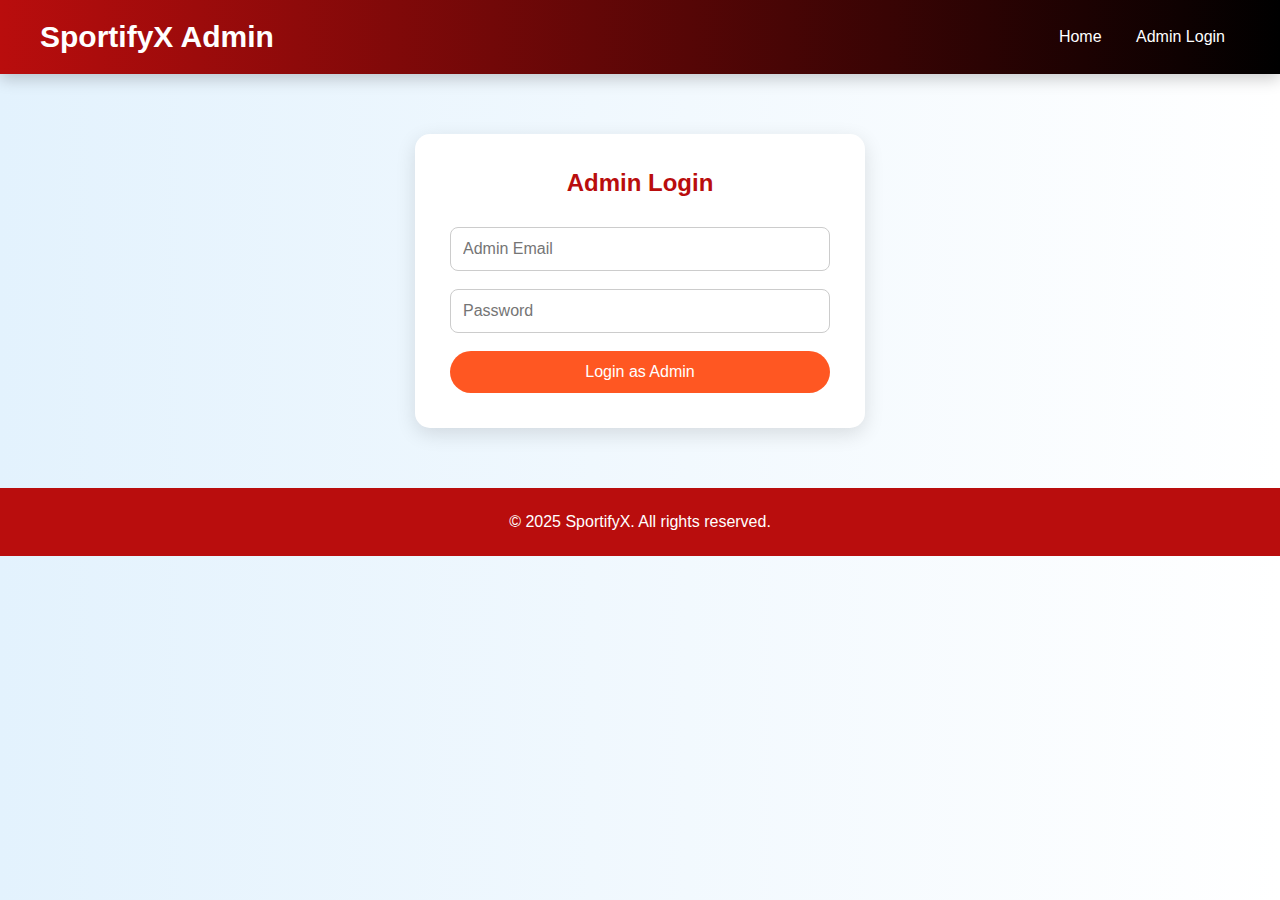
<file: Sportify Frontend/admin-login.html>
<!DOCTYPE html>
<html lang="en">
<head>
  <meta charset="UTF-8">
  <title>Admin Login - SportifyX</title>
  <link rel="stylesheet" href="style.css">
</head>
<body>
  <header>
    <h1>SportifyX Admin</h1>
    <nav>
      <a href="index.html">Home</a>
      <a href="admin-login.html">Admin Login</a>
    </nav>
  </header>

  <section class="form-section">
    <h2>Admin Login</h2>
    <form>
      <input type="email" id="adminEmail" placeholder="Admin Email" required><br>
      <input type="password" id="adminPassword" placeholder="Password" required><br>
      <button type="submit" class="btn">Login as Admin</button>
    </form>
  </section>

  <footer>
    <p>&copy; 2025 SportifyX. All rights reserved.</p>
  </footer>

  <script src="script.js"></script>
</body>
</html>
</file>
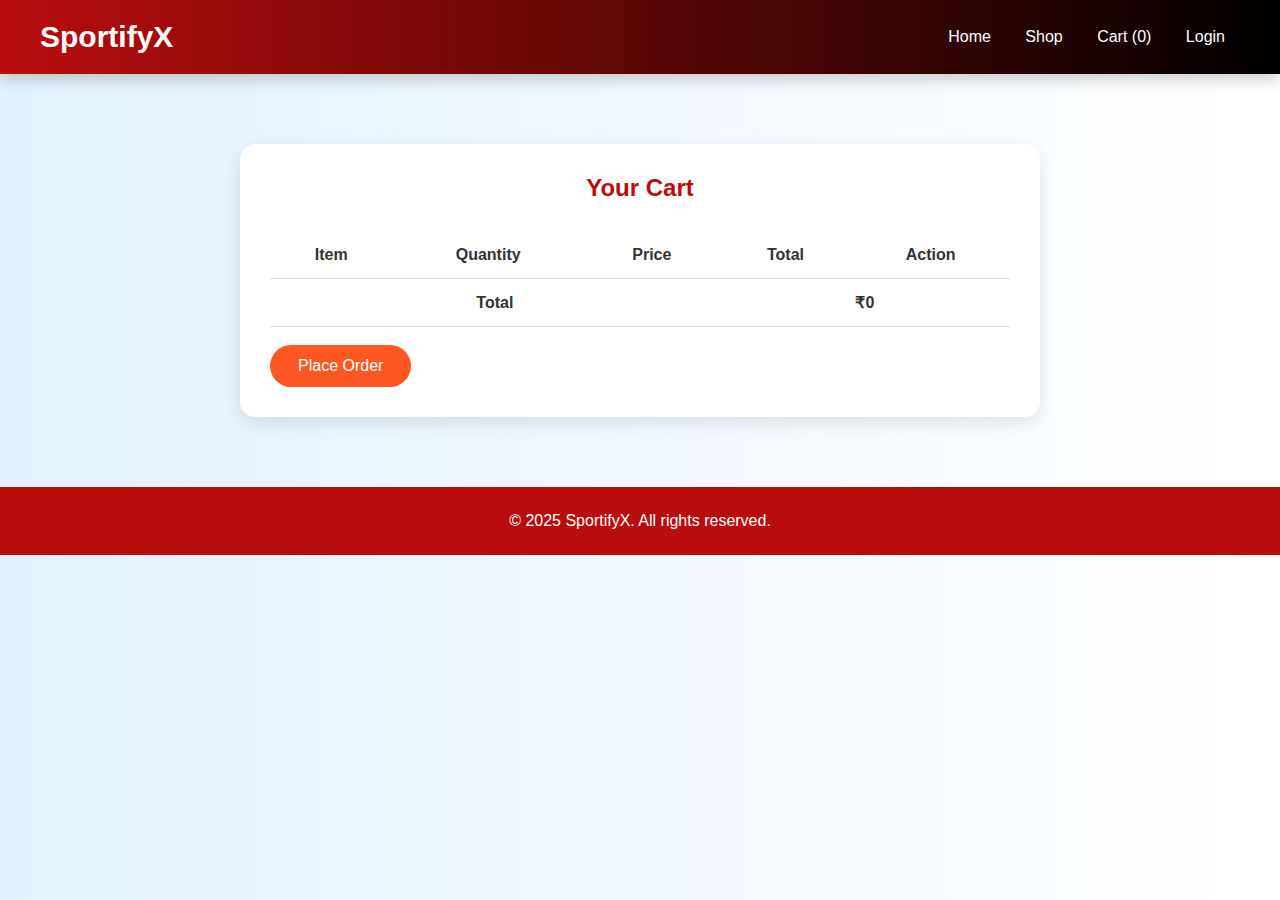
<file: Sportify Frontend/cart.html>
<!DOCTYPE html>
<html lang="en">
<head>
  <meta charset="UTF-8">
  <title>Cart - SportifyX</title>
  <link rel="stylesheet" href="style.css">
</head>
<body>
  <header>
    <h1>SportifyX</h1>
    <nav>
      <a href="index.html">Home</a>
      <a href="products.html">Shop</a>
      <a href="cart.html">Cart (<span id="cartCount">0</span>)</a>
      <a href="login.html">Login</a>
    </nav>
  </header>

  <section class="cart">
    <h2>Your Cart</h2>
    <table>
      <tbody>
        <!-- Cart items will be populated dynamically by script.js -->
        <tr><th>Item</th><th>Quantity</th><th>Price</th><th>Total</th><th>Action</th></tr>
      </tbody>
    </table>
    <br>
    <button class="btn" onclick="placeOrder()">Place Order</button>
  </section>

  <footer>
    <p>&copy; 2025 SportifyX. All rights reserved.</p>
  </footer>

  <script src="script.js"></script>
</body>
</html>
</file>
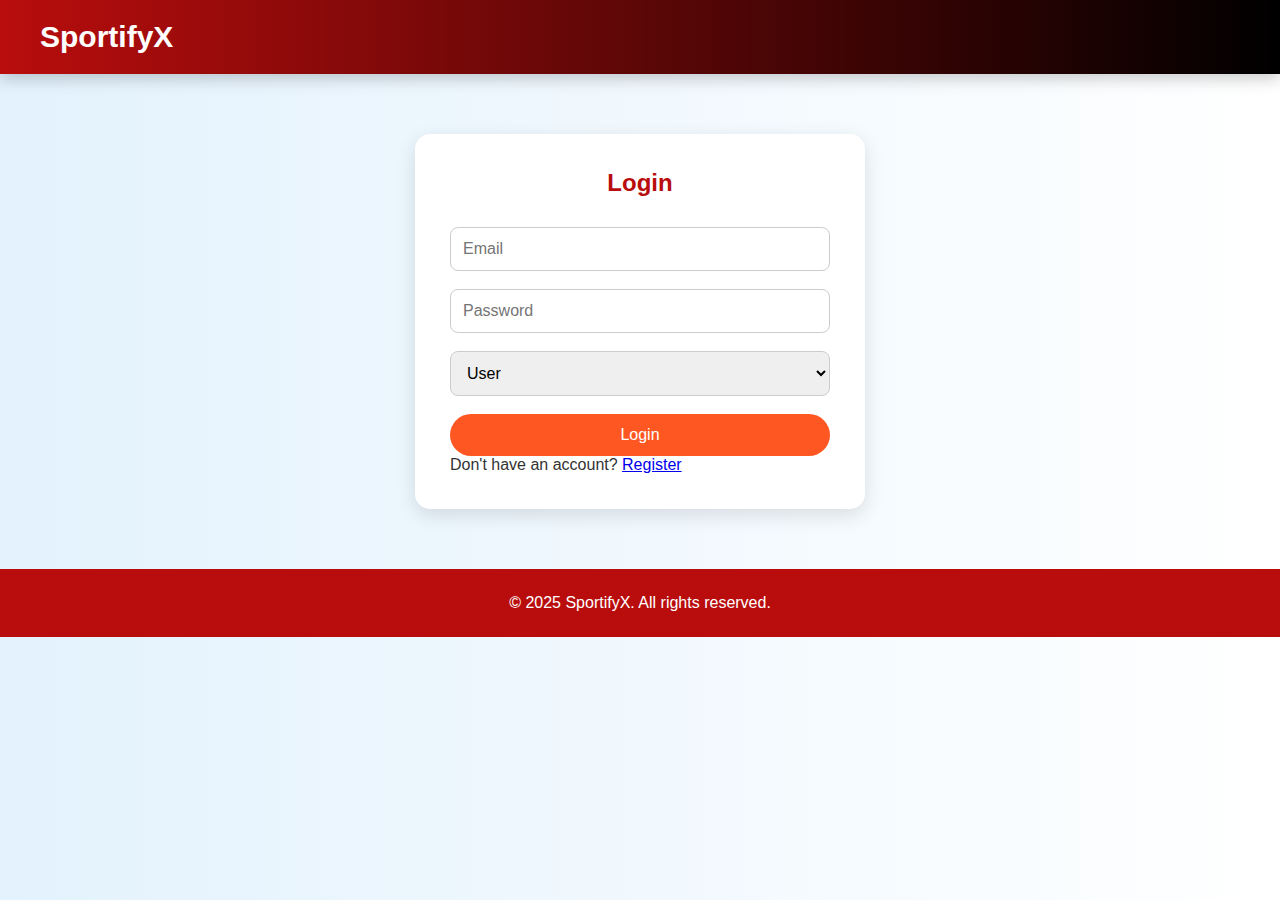
<file: Sportify Frontend/login.html>
<!DOCTYPE html>
<html lang="en">
<head>
  <meta charset="UTF-8">
  <title>Login - SportifyX</title>
  <link rel="stylesheet" href="style.css">
</head>
<body>
  <header><h1>SportifyX</h1></header>

  <section class="form-section">
    <h2>Login</h2>
    <form onsubmit="handleLogin(event)">
      <input type="email" id="loginEmail" placeholder="Email" required><br>
      <input type="password" id="loginPassword" placeholder="Password" required><br>
      <select id="loginRole">
        <option value="user">User</option>
        <option value="admin">Admin</option>
      </select><br>
      <button type="submit" class="btn">Login</button>
      <p>Don't have an account? <a href="register.html">Register</a></p>
    </form>
  </section>

  <footer><p>&copy; 2025 SportifyX. All rights reserved.</p></footer>

  <script src="script.js"></script>
</body>
</html>
</file>
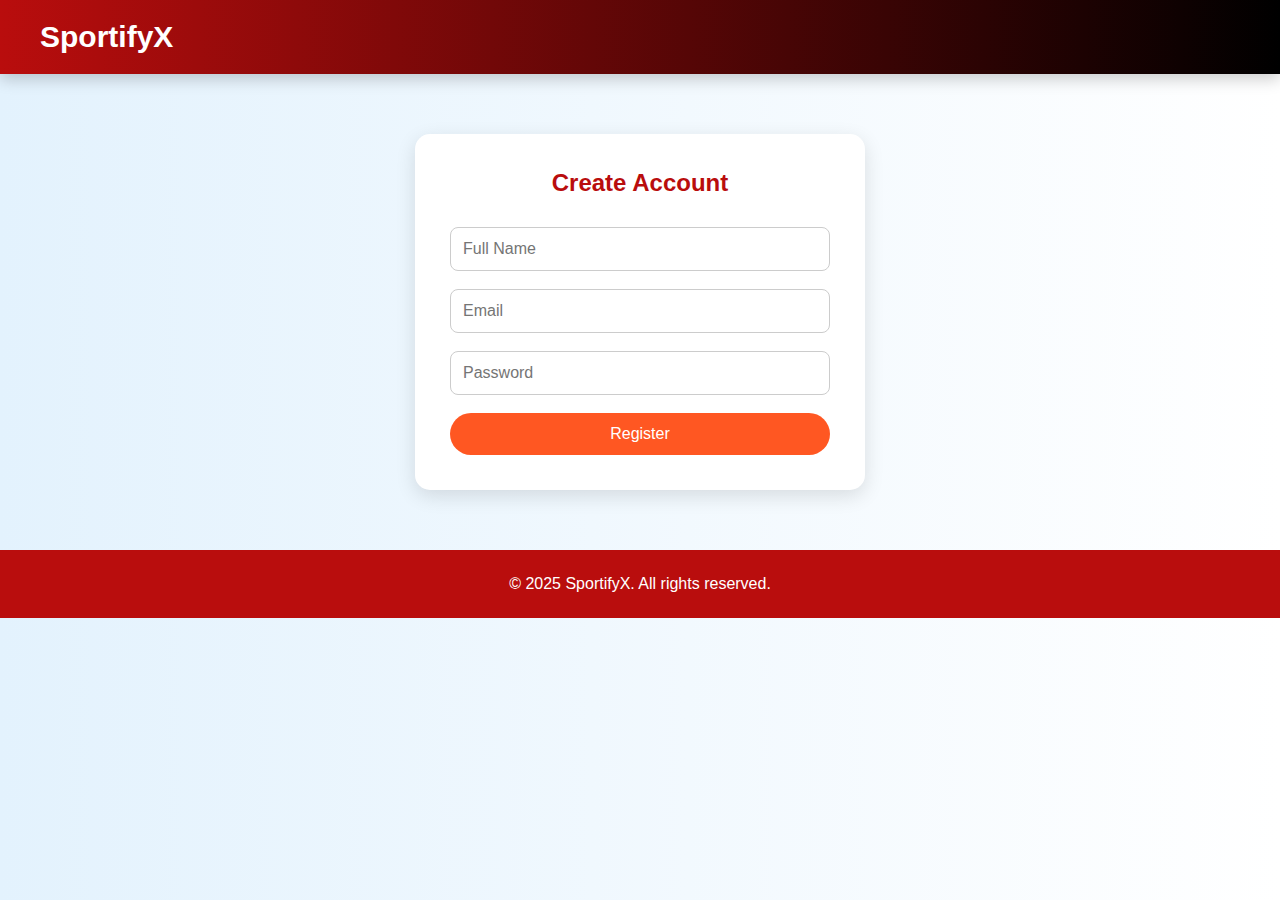
<file: Sportify Frontend/register.html>
<!DOCTYPE html>
<html lang="en">
<head>
  <meta charset="UTF-8">
  <title>Register - SportifyX</title>
  <link rel="stylesheet" href="style.css">
</head>
<body>
  <header><h1>SportifyX</h1></header>

  <section class="form-section">
    <h2>Create Account</h2>
    <form onsubmit="handleRegister(event)">
      <input type="text" id="registerName" placeholder="Full Name" required><br>
      <input type="email" id="registerEmail" placeholder="Email" required><br>
      <input type="password" id="registerPassword" placeholder="Password" required><br>
      <button type="submit" class="btn">Register</button>
    </form>
  </section>

  <footer><p>&copy; 2025 SportifyX. All rights reserved.</p></footer>

  <script src="script.js"></script>
</body>
</html>
</file>
<file: Sportify Frontend/style.css>
* {
  margin: 0;
  padding: 0;
  box-sizing: border-box;
}

body {
  font-family: 'Poppins', sans-serif;
  background: linear-gradient(to right, #e3f2fd, #ffffff);
  color: #333;
}

header {
  background: linear-gradient(90deg, #b90d0d, #000000);
  color: rgb(255, 255, 255);
  padding: 20px 40px;
  display: flex;
  justify-content: space-between;
  align-items: center;
  box-shadow: 0 5px 15px rgba(0, 0, 0, 0.2);
}

header h1 {
  font-size: 30px;
  font-weight: bold;
}

nav a {
  margin: 0 15px;
  text-decoration: none;
  color: white;
  font-weight: 500;
  transition: color 0.3s;
}

nav a:hover {
  color: #ffeb3b;
}

.hero {
  background: linear-gradient(rgba(0, 0, 0, 0.4), rgba(0, 0, 0, 0.4)),
              url('images/hero-bg.jpg') no-repeat center center/cover;
  color: white;
  text-align: center;
  padding: 120px 20px;
}

.hero h2 {
  font-size: 52px;
  margin-bottom: 20px;
}

.hero p {
  font-size: 22px;
  margin-bottom: 30px;
}

.btn {
  background: #ff5722;
  color: white;
  padding: 12px 28px;
  border: none;
  border-radius: 50px;
  font-size: 16px;
  font-weight: 500;
  cursor: pointer;
  transition: background 0.3s ease, transform 0.2s;
}

.btn:hover {
  background: #e64a19;
  transform: scale(1.05);
}

.section {
  padding: 70px 50px;
  background: #ffffff;
}

.section h2 {
  font-size: 38px;
  text-align: center;
  margin-bottom: 50px;
  color: #b90d0d;
  text-shadow: 1px 1px 2px #ccc;
}

.products {
  display: grid;
  grid-template-columns: repeat(auto-fit, minmax(250px, 1fr));
  gap: 40px;
}

.product-card {
  background: #ffffff;
  border-radius: 15px;
  box-shadow: 0 8px 20px rgba(0, 0, 0, 0.08);
  text-align: center;
  padding: 25px;
  transition: transform 0.3s, box-shadow 0.3s;
}

.product-card:hover {
  transform: translateY(-10px);
  box-shadow: 0 12px 25px rgba(0, 0, 0, 0.15);
}

.product-card img {
  width: 100%;
  height: 200px;
  object-fit: cover;
  border-radius: 10px;
}

.product-card h3 {
  margin-top: 20px;
  font-size: 22px;
  color: #222;
}

.product-card p {
  color: #555;
  margin-bottom: 15px;
}

footer {
  text-align: center;
  padding: 25px;
  background: linear-gradient(90deg, #b90d0d, #b90d0d);
  color: white;
  margin-top: 50px;
}

.form-section {
  max-width: 450px;
  margin: 60px auto;
  background: #ffffff;
  padding: 35px;
  border-radius: 15px;
  box-shadow: 0 6px 20px rgba(0, 0, 0, 0.12);
}

.form-section h2 {
  text-align: center;
  margin-bottom: 30px;
  color: #b90d0d;
}

.form-section input,
.form-section select {
  width: 100%;
  padding: 12px;
  margin-bottom: 18px;
  border: 1px solid #ccc;
  border-radius: 8px;
  font-size: 16px;
}

.form-section button {
  width: 100%;
}

.cart {
  max-width: 800px;
  margin: 70px auto;
  background: white;
  padding: 30px;
  border-radius: 15px;
  box-shadow: 0 6px 18px rgba(0, 0, 0, 0.1);
}

.cart h2 {
  text-align: center;
  margin-bottom: 30px;
  color: #b90d0d;
}

.cart table {
  width: 100%;
  border-collapse: collapse;
}

.cart th, .cart td {
  padding: 14px 12px;
  border-bottom: 1px solid #ddd;
  text-align: center;
}

.admin-section {
  max-width: 1000px;
  margin: 60px auto;
  background: white;
  padding: 30px;
  border-radius: 15px;
  box-shadow: 0 5px 20px rgba(0,0,0,0.1);
}

.admin-section h2 {
  margin-bottom: 25px;
  color: #b90d0d;
  font-size: 28px;
}

.admin-section table {
  width: 100%;
  border-collapse: collapse;
  margin-top: 10px;
}

.admin-section th, .admin-section td {
  padding: 12px;
  border-bottom: 1px solid #ccc;
  text-align: center;
}
</file>
